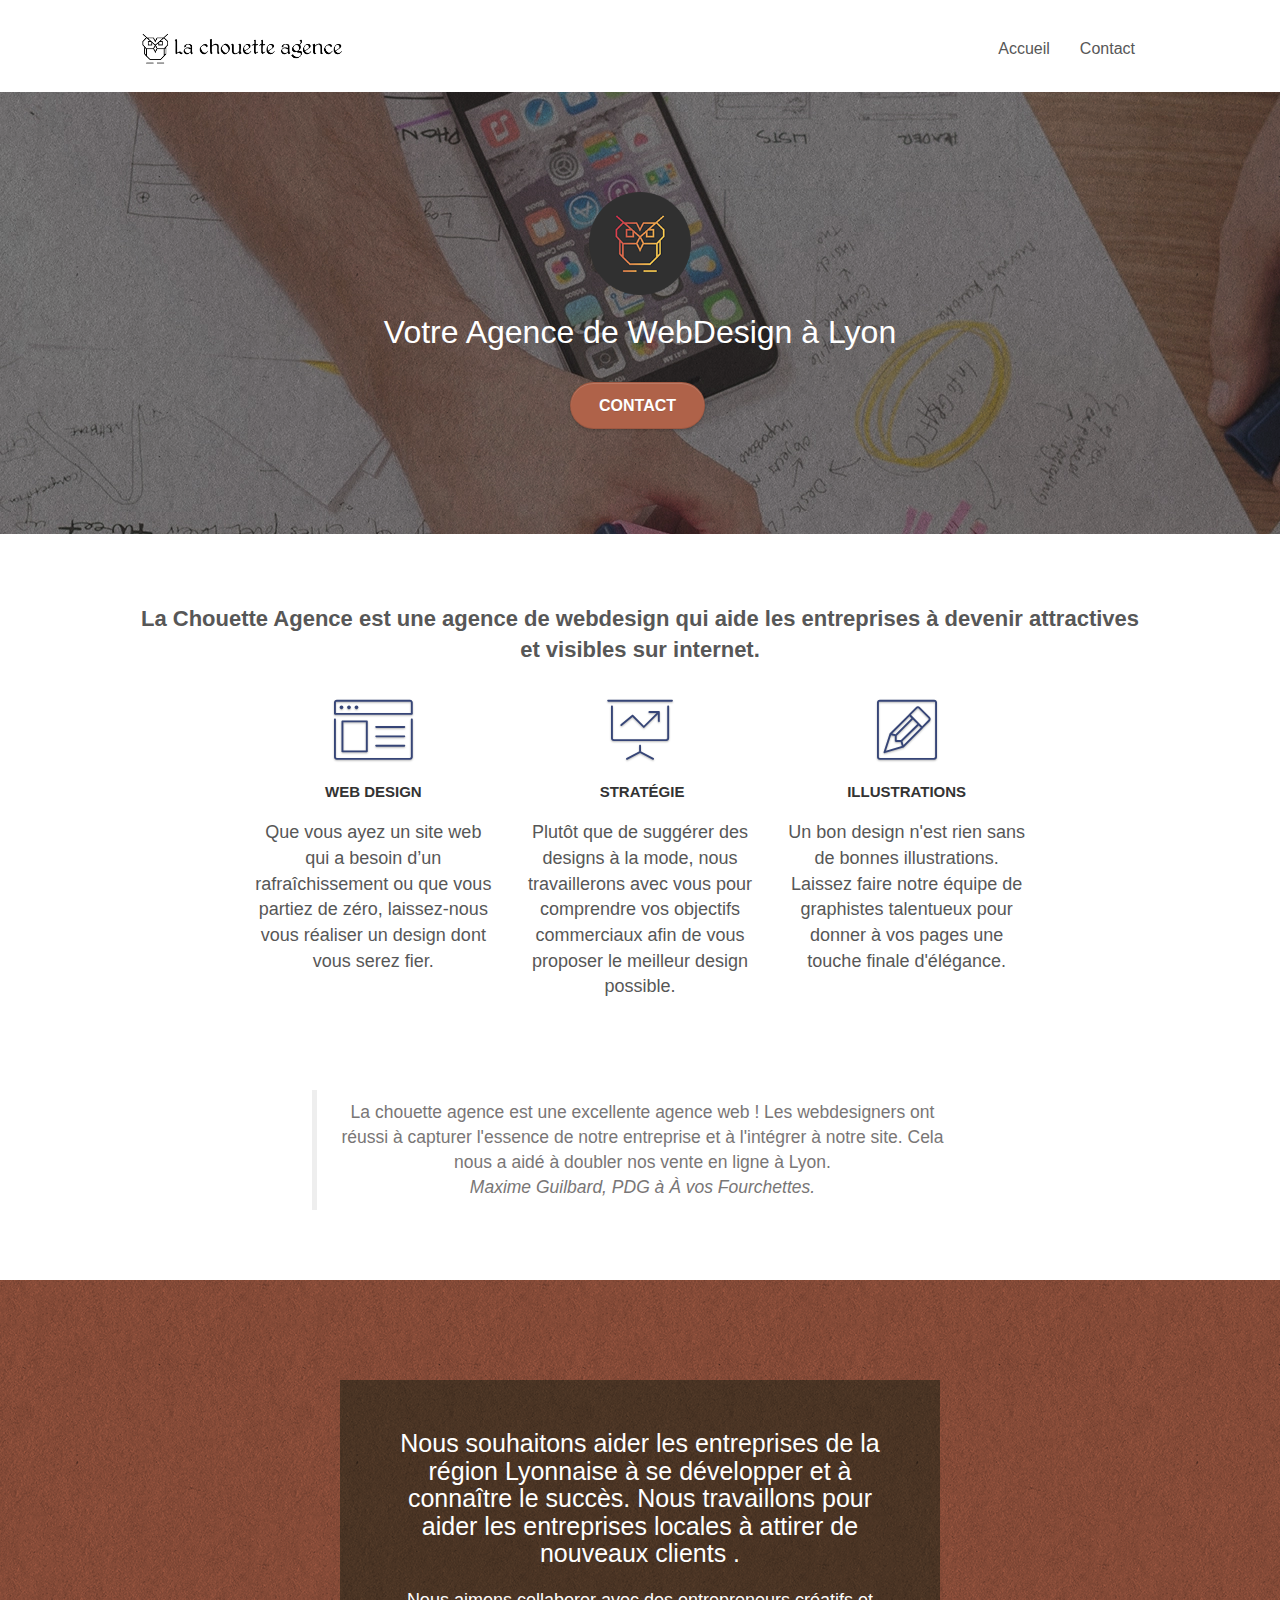
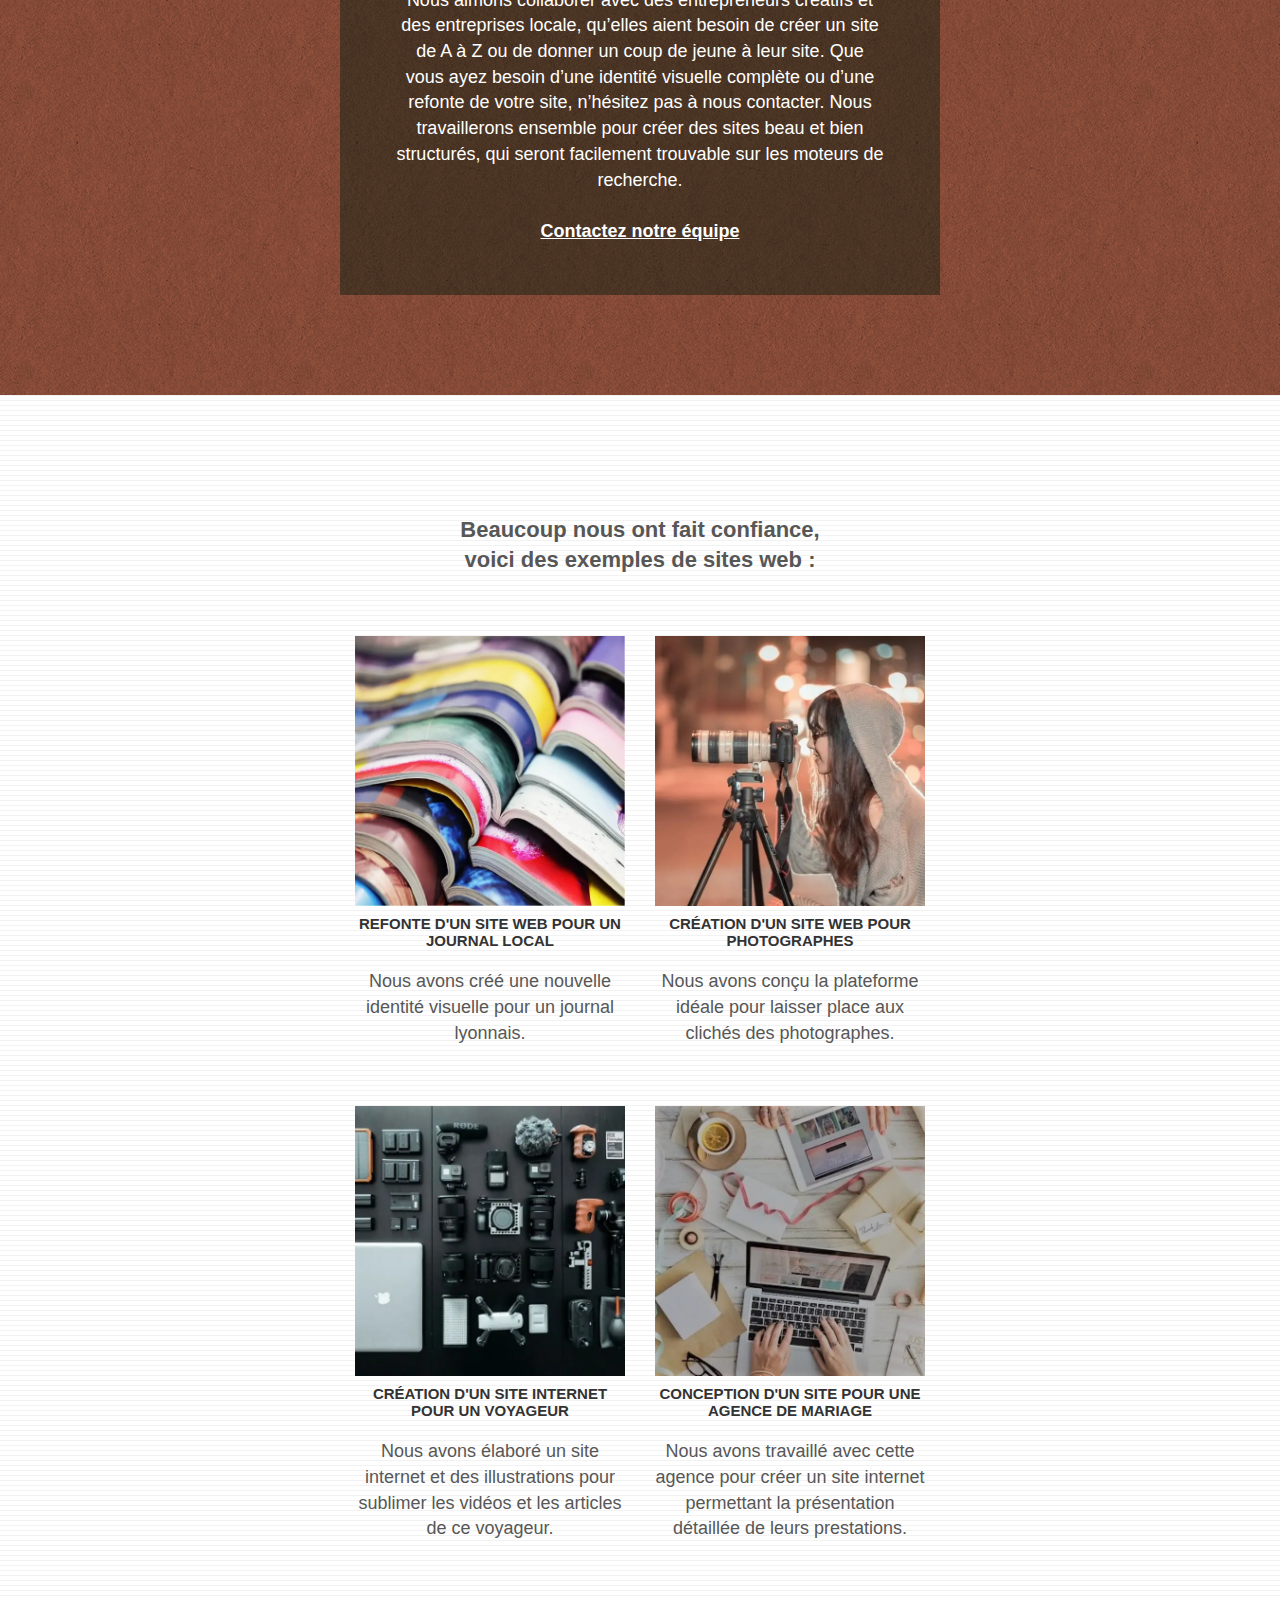
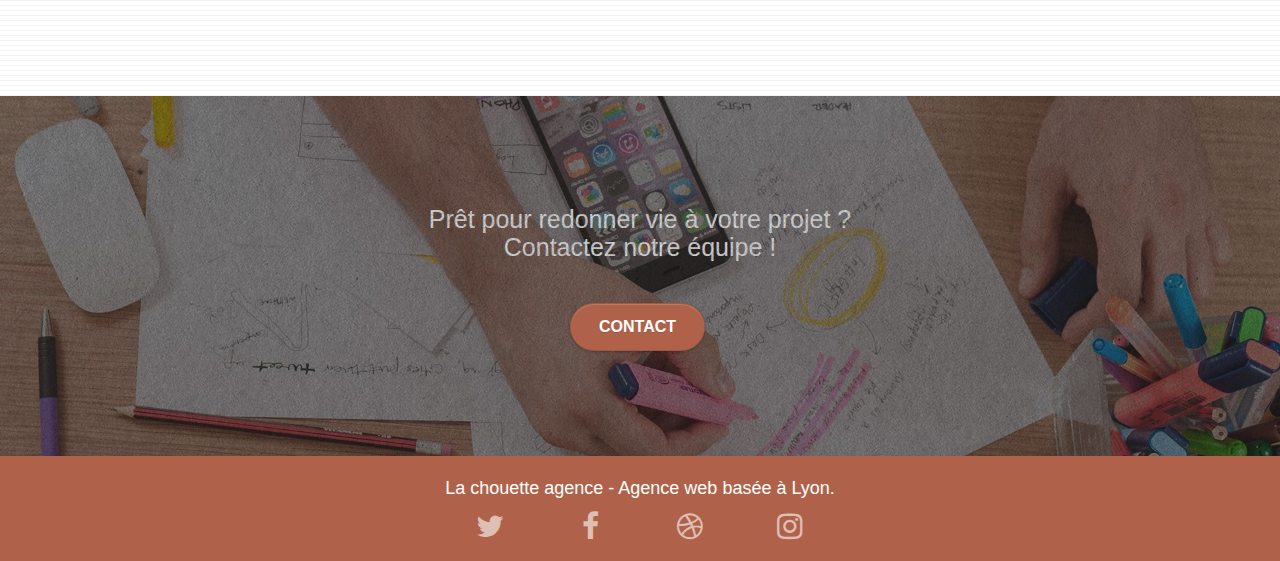
<file: index.html>
<!doctype html>
<html lang="fr">
<head>
    <meta charset="utf-8">
    <meta name="description" content="La Chouette Agence. Agence webdesign située à Lyon. Contactez nos développeurs pour tous vos projets web ! Votre site internet à l'image de votre entreprise.">
    <meta name="viewport" content="width=device-width, initial-scale=1.0, viewport-fit=cover">
	<meta name="title" content="la chouette agence entreprise de webdesign à lyon">
    <link rel="shortcut icon" type="image/png" href="favicon.jpg">
	<link rel="stylesheet" type="text/css" href="./css/bootstrap.css">
	<link rel="stylesheet" type="text/css" href="style.css">
	<link rel="stylesheet" type="text/css" href="./css/font-awesome.css">
	<link rel="stylesheet" type="text/css" href="./css/et-line.css">
	
    
	
	
	<script src="./js/jquery.touchSwipe.js" defer></script>


    <title>La Chouette Agence - Entreprise de Web Design à Lyon</title>

    
<!-- Analytics -->
 
<!-- Analytics END -->
    
</head>
<body>
<!-- Principal conteneur -->
<div class="page-container">
    
<!-- bloc-0 -->
<header>
<div class="bloc bgc-white l-bloc " id="bloc-0">
	<div class="container bloc-sm">

		<nav class="navbar row">
			<div class="navbar-header">
				
				<a class="navbar-brand" href="index.html"><img src="img/la-chouette-agence.webp" alt="logo la chouette agence" height="40" /></a>
				
				<button id="nav-toggle" type="button" class="ui-navbar-toggle navbar-toggle" data-toggle="collapse" data-target=".navbar-1">
					<span class="sr-only">Toggle navigation</span><span class="icon-bar"></span><span class="icon-bar"></span><span class="icon-bar"></span>
				</button>
			</div>
			<div class="collapse navbar-collapse navbar-1 special-dropdown-nav">
				<ul class="site-navigation nav navbar-nav">
					<li >
						<a  href="index.html">Accueil</a>
					</li>
					<li>
					</li>
					<li >
						<a  href="Contact.html">Contact</a>
					</li>
				</ul>
			</div>
		</nav>
	</div>
</div>
</header>
<!-- bloc-0 END -->

<!-- bloc-1-presentation -->
<div class="bloc bgc-dark-slate-blue bg-banniere d-bloc bg-t-edge bloc-bg-texture texture-paper b-parallax" id="bloc-1-hero">
	<div class="container bloc-lg">
		<div class="row tight-width-whitespace">
			<div class="col-sm-12">
				<img src="img/logo.webp" class="center-block image-resize-mode" width="100" alt="Logo La Chouette Agence" />
				<h1 class="text-center hero-bloc-text tc-white ">
					Votre Agence de WebDesign à Lyon
				</h1>
				<div class="text-center">
					<a href="Contact.html" class="btn btn-lg btn-clean btn-rd cta-hero btn-atomic-tangerine" id="cta-hero">Contact</a>
				</div>
			</div>
		</div>
	</div>
</div>
<!-- bloc-1-presentation END -->

<!-- bloc-2-services -->
<div class="bloc bgc-white l-bloc" id="bloc-2-services">
	<div class="container bloc-md">
		<div class="row">
			<div class="col-sm-12 text-center">
				<h2>La Chouette Agence est une agence de webdesign qui aide les entreprises à devenir attractives et visibles sur internet. </h2>
			</div>
		</div>
		<div class="row voffset-lg med-width-whitespace">
			<div class="col-sm-4">
				<div class="text-center">
					<span class="et-icon-browser sm-shadow icon-dark-slate-blue icons icon-lg"></span>
				</div>
				<h3 class="mg-md text-center">
					Web design
				</h3>
				<p class="text-center ">
					Que vous ayez un site web qui a besoin d&rsquo;un rafraîchissement ou que vous partiez de zéro, laissez-nous vous réaliser un design dont vous serez fier.
				</p>
			</div>
			<div class="col-sm-4">
				<div class="text-center">
					<span class="et-icon-presentation sm-shadow icon-dark-slate-blue icons icon-lg"></span>
				</div>
				<h3 class="mg-md text-center">
					&nbsp;Stratégie
				</h3>
				<p class="text-center ">
					Plutôt que de suggérer des designs à la mode, nous travaillerons avec vous pour comprendre vos objectifs commerciaux afin de vous proposer le meilleur design possible.<br>
				</p>
			</div>
			<div class="col-sm-4">
				<div class="text-center">
					<span class="et-icon-edit sm-shadow icon-dark-slate-blue icons icon-lg"></span>
				</div>
				<h3 class="mg-md text-center">
					Illustrations
				</h3>
				<p class="text-center ">
					Un bon design n'est rien sans de bonnes illustrations. Laissez faire notre équipe de graphistes talentueux pour donner à vos pages une touche finale d'élégance.
				</p>
			</div>
		</div>
		<div class="row voffset-lg voffset">
			<div class="col-xs-12 col-md-8 col-md-offset-2 text-center">
				<blockquote>La chouette agence est une excellente agence web ! Les webdesigners ont réussi à capturer l'essence de notre entreprise et à l'intégrer à notre site. Cela nous a aidé à doubler nos vente en ligne à Lyon.<br><cite> Maxime Guilbard, PDG à À vos Fourchettes.</cite></blockquote>

			</div>
		</div>
	</div>
</div>
<!-- bloc-2-services END -->

<!-- bloc-3-what-i-do -->
<div class="bloc tc-white bgc-atomic-tangerine bg-presentation d-bloc bloc-bg-texture texture-paper b-parallax" id="bloc-3-what-i-do">
	<div class="container bloc-lg">
		<div class="row tight-width-whitespace black-background">
			<div class="col-sm-12">
				<h4 class="mg-md text-center tc-white">
					Nous souhaitons aider les entreprises de la région Lyonnaise à se développer et à connaître le succès. Nous travaillons pour aider les entreprises locales à attirer de nouveaux clients .<br>
				</h4>
				<p class="text-center white">
					Nous aimons collaborer avec des entrepreneurs créatifs et des entreprises locale, qu’elles aient besoin de créer un site de A à Z ou de donner un coup de jeune à leur site. Que vous ayez besoin d’une identité visuelle complète ou d’une refonte de votre site, n’hésitez pas à nous contacter. Nous travaillerons ensemble pour créer des sites beau et bien structurés, qui seront facilement trouvable sur les moteurs de recherche. <br><br><a class="ltc-white bold-link" href="Contact.html">Contactez notre équipe</a><br>
				</p>
			</div>
		</div>
	</div>
</div>
<!-- bloc-3-what-i-do END -->

<!-- bloc-4-portfolio -->
<div class="bloc bgc-white bg-lines-h2-bg bg-repeat l-bloc" id="bloc-4-portfolio">
	<div class="container bloc-lg">
		<div class="row">
			<div class="col-sm-12 text-center">
				<h2>Beaucoup nous ont fait confiance,<br><span>voici des exemples de sites web :</span></h2>
			</div>
		</div>
		<div class="row tight-width-whitespace portfolio-row">
			<div class="col-sm-6">
				<a href="#" data-lightbox="img/1.jpg" data-gallery-id="gallery-1" data-caption="Refonte d'un site web pour un journal local" data-frame="snapshot-lb"><img src="img/site-journal-local.webp" alt="refonte site web journal local" class="img-responsive-portfolio-thumb" /></a>
				<h3 class="mg-md text-center">
					Refonte d'un site web pour un journal local
				</h3>
				<p class="text-center">
					Nous avons créé une nouvelle identité visuelle pour un journal lyonnais.
				</p>
			</div>
			<div class="col-sm-6">
				<a href="#" data-lightbox="img/2.jpg" data-gallery-id="gallery-1" data-caption="Création d'un site web pour photographes" data-frame="snapshot-lb"><img src="img/site-photographe.webp" class="img-responsive-portfolio-thumb" alt="site web pour photographes" /></a>
				<h3 class="mg-md text-center">
					Création d'un site web pour photographes
				</h3>
				<p class="text-center">
					Nous avons conçu la plateforme idéale pour laisser place aux clichés des photographes.
				</p>
			</div>
		</div>
		<div class="row tight-width-whitespace portfolio-row">
			<div class="col-sm-6">
				<a href="#" data-lightbox="img/3.bmp" data-gallery-id="gallery-1" data-caption="Création d'un site internet pour un voyageur" data-frame="snapshot-lb"><img src="img/site-voyageur.webp" class="img-responsive-portfolio-thumb" alt="site web pour voyageur"/></a>
				<h3 class="mg-md text-center">
					Création d'un site internet pour un voyageur
				</h3>
				<p class="text-center">
					Nous avons élaboré un site internet et des illustrations pour sublimer les vidéos et les articles de ce voyageur.
				</p>
			</div>
			<div class="col-sm-6">
				<a href="#" data-lightbox="img/4.bmp" data-gallery-id="gallery-1" data-caption="Conception d'un site pour une agence de mariage" data-frame="snapshot-lb"><img src="img/site-agence-mariage.webp" class="img-responsive-portfolio-thumb" alt="site web pour agence de mariage" /></a>
				<h3 class="mg-md text-center">
					Conception d'un site pour une agence de mariage
				</h3>
				<p class="text-center">
					Nous avons travaillé avec cette agence pour créer un site internet permettant la présentation détaillée de leurs prestations.
				</p>
			</div>
		</div>
	</div>
</div>
<!-- bloc-4-portfolio END -->

<!-- bloc-5-cta -->
<div class="bloc bgc-dark-slate-blue bg-banniere d-bloc bloc-bg-texture texture-paper" id="bloc-5-cta">
	<div class="container bloc-lg">
		<div class="row">
			<h4 class="mg-md text-center white">
				Prêt pour redonner vie à votre projet ?<br>Contactez notre équipe !
			</h4>
			<div class="col-sm-12 text-center">
				<a href="Contact.html" class="btn btn-atomic-tangerine btn-clean btn-rd btn-lg cta-hero">Contact</a>
			</div>
		</div>
	</div>
</div>
<!-- bloc-5-cta END -->

<!-- Footer - bloc-8 -->
<footer>
<div class="bloc bgc-atomic-tangerine d-bloc" id="bloc-8">
	<div class="container bloc-sm">
		<div class="row">
			<div class="col-sm-12">
				<p class="text-center white">
					La chouette agence - Agence web basée à Lyon.<br>
				</p>
				<div class="row row-no-gutters social">
					<div class="col-sm-3">
						<div class="text-center">
							<a class="social" href="index.html"><span class="fa fa-twitter icon-md"></span></a>
						</div>
					</div>
					<div class="col-sm-3">
						<div class="text-center">
							<a class="social" href="index.html"><span class="fa fa-facebook icon-md"></span></a>
						</div>
					</div>
					<div class="col-sm-3">
						<div class="text-center">
							<a class="social" href="index.html"><span class="fa fa-dribbble icon-md"></span></a>
						</div>
					</div>
					<div class="col-sm-3">
						<div class="text-center">
							<a class="social" href="index.html"><span class="fa fa-instagram icon-md"></span></a>
						</div>
					</div>
					
				</div>
				
			</div>
		</div>
	</div>
</div>
</footer>
<!-- Footer - bloc-8 END -->

</div>
<!-- Principal conteneur END -->
    

</body>
</html>
</file>
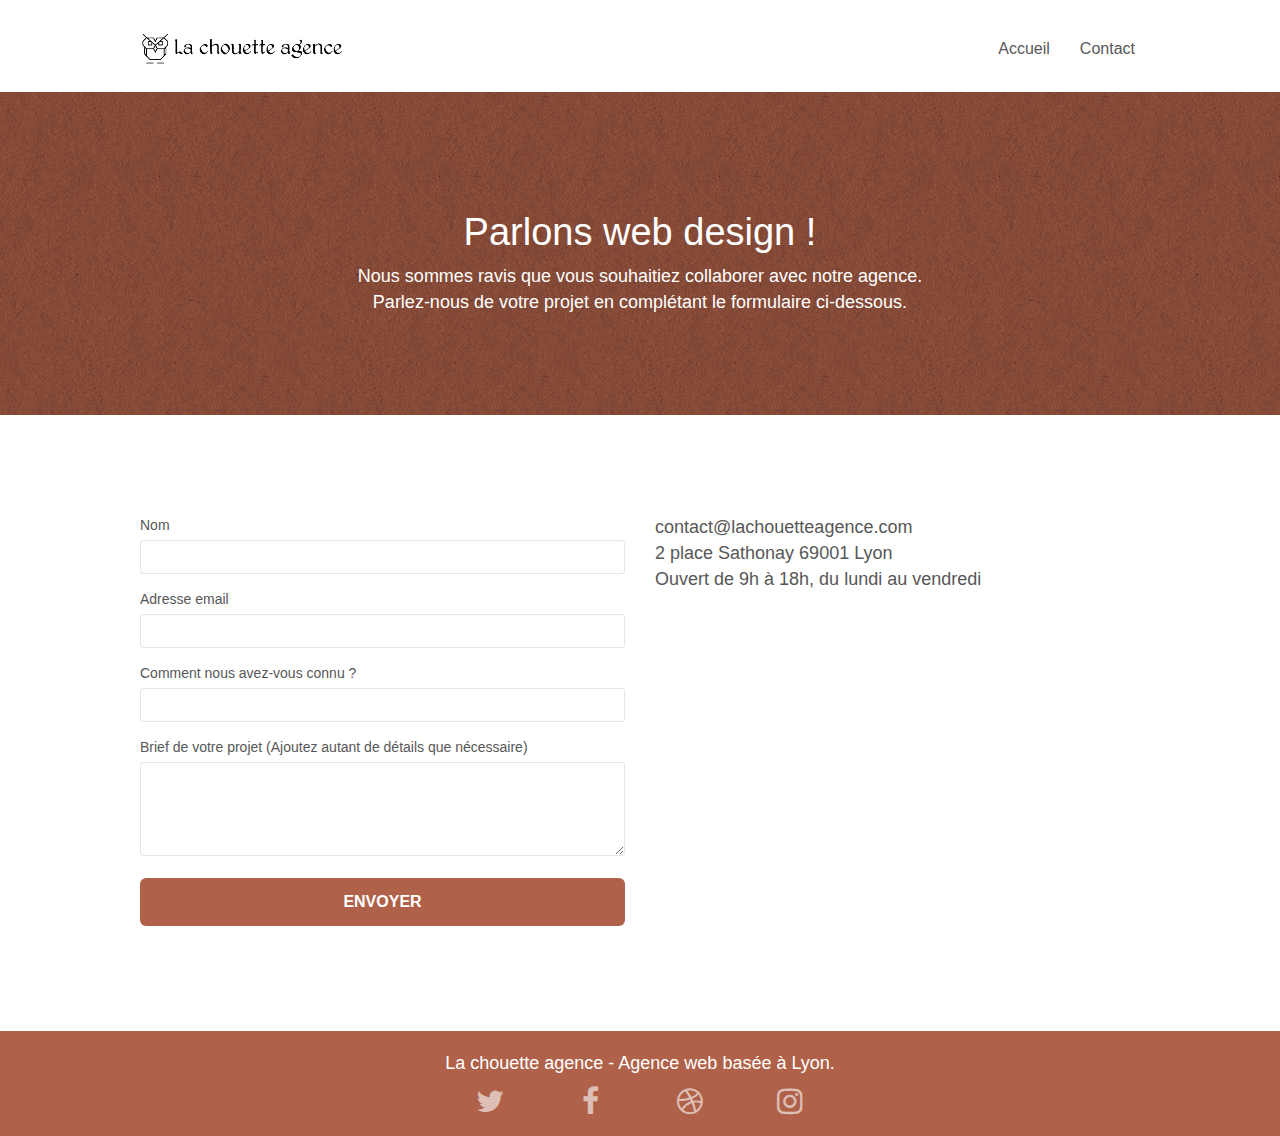
<file: Contact.html>
<!doctype html>
<html lang="fr">
<head>
    <meta charset="utf-8">
    <meta name="description" content="La Chouette Agence. Agence webdesign située à Lyon. Contactez nos développeurs pour tous vos projets web ! Votre site internet à l'image de votre entreprise.">
    <meta name="viewport" content="width=device-width, initial-scale=1.0, viewport-fit=cover">
    <link rel="shortcut icon" type="image/png" href="favicon.jpg">
	<link rel="stylesheet" type="text/css" href="./css/bootstrap.css">
	<link rel="stylesheet" type="text/css" href="style.css">
	<link rel="stylesheet" type="text/css" href="./css/font-awesome.css">
	<link rel="stylesheet" type="text/css" href="./css/et-line.css">
	
    
	<script src="./js/jquery-2.1.0.js"></script>
	<script src="./js/bootstrap.js"></script>
	<script src="./js/blocs.js"></script>
	<script src="./js/jquery.touchSwipe.js" defer></script>
	<script src="./js/gmaps.js"></script>

    <title>La Chouette Agence - Entreprise de Web Design à Lyon</title>

    
<!-- Analytics -->
 
<!-- Analytics END -->
    
</head>
<body>
<!-- Principal conteneur -->
<div class="page-container">
    
<!-- bloc-0 -->
<header>
<div class="bloc bgc-white l-bloc " id="bloc-0">
	<div class="container bloc-sm">

		<nav class="navbar row">
			<div class="navbar-header">
				
				<a class="navbar-brand" href="index.html"><img src="img/la-chouette-agence.png" alt="logo la chouette agence" height="40" /></a>
				
				<button id="nav-toggle" type="button" class="ui-navbar-toggle navbar-toggle" data-toggle="collapse" data-target=".navbar-1">
					<span class="sr-only">Toggle navigation</span><span class="icon-bar"></span><span class="icon-bar"></span><span class="icon-bar"></span>
				</button>
			</div>
			<div class="collapse navbar-collapse navbar-1 special-dropdown-nav">
				<ul class="site-navigation nav navbar-nav">
					<li>
						<a href="index.html">Accueil</a>
					</li>
					<li>
					</li>
					<li>
						<a href="page2.html">Contact</a>
					</li>
				</ul>
			</div>
		</nav>
	</div>
</div>
</header>
<!-- bloc-0 END -->

<!-- bloc-6 -->
<div class="bloc bg-dots-bg bg-repeat bgc-atomic-tangerine d-bloc bloc-bg-texture texture-paper" id="bloc-6">
	<div class="container bloc-lg">
		<div class="row">
			<div class="col-sm-12">
				<h1 class="text-center hero-bloc-text tc-white">
					Parlons web design !
				</h1>
				<p class="text-center mg-lg tc-white tight-width-whitespace">
					Nous sommes ravis que vous souhaitiez collaborer avec notre agence.<br>
					Parlez-nous de votre projet en complétant le formulaire ci-dessous.
				</p>
			</div>
		</div>
	</div>
</div>
<!-- bloc-6 END -->

<!-- bloc-7 -->
<div class="bloc bgc-white l-bloc" id="bloc-7">
	<div class="container bloc-lg">
		<div class="row">
			<div class="col-sm-6">
				<form id="form_1" novalidate success-msg="Your message has been sent." fail-msg="Sorry it seems that our mail server is not responding, Sorry for the inconvenience!">
					<div class="form-group">
						<label for="name" >
							Nom
						</label>
						<input id="name" class="form-control" required />
					</div>
					<div class="form-group">
						<label for="email">
							Adresse email
						</label>
						<input id="email" class="form-control" type="email" required />
					</div>
					<div class="form-group">
						<label for="input_504">
							Comment nous avez-vous connu ?
						</label>
						<input class="form-control" type="email" required id="input_504" />
					</div>
					<div class="form-group">
						<label for="message">
							Brief de votre projet (Ajoutez autant de détails que nécessaire)<br>
						</label><textarea id="message" class="form-control" rows="4" cols="50" required></textarea>
					</div> 
					<button class="bloc-button btn btn-lg btn-block cta-hero btn-atomic-tangerine" type="submit">
						Envoyer
					</button>
				</form>
			</div>
			<div class="col-sm-6">
				<p>
					contact@lachouetteagence.com<br>2 place Sathonay 69001 Lyon<br>Ouvert de 9h à 18h, du lundi au vendredi<br>
				</p>
			</div>
		</div>
	</div>
</div>
<!-- bloc-7 END -->

<!-- ScrollToTop Button -->
<a class="bloc-button btn btn-d scrollToTop" onclick="scrollToTarget('1')"><span class="fa fa-chevron-up"></span></a>
<!-- ScrollToTop Button END-->


<!-- Footer - bloc-8 -->
<footer>
<div class="bloc bgc-atomic-tangerine d-bloc" id="bloc-8">
	<div class="container bloc-sm">
		<div class="row">
			<div class="col-sm-12">
				<p class="text-center white">
					La chouette agence - Agence web basée à Lyon.<br>
				</p>
				<div class="row row-no-gutters social">
					<div class="col-sm-3">
						<div class="text-center">
							<a class="social" href="index.html"><span class="fa fa-twitter icon-md"></span></a>
						</div>
					</div>
					<div class="col-sm-3">
						<div class="text-center">
							<a class="social" href="index.html"><span class="fa fa-facebook icon-md"></span></a>
						</div>
					</div>
					<div class="col-sm-3">
						<div class="text-center">
							<a class="social" href="index.html"><span class="fa fa-dribbble icon-md"></span></a>
						</div>
					</div>
					<div class="col-sm-3">
						<div class="text-center">
							<a class="social" href="index.html"><span class="fa fa-instagram icon-md"></span></a>
						</div>
					</div>
				</div>
			</div>
		</div>
	</div>
</div>
</footer>
<!-- Footer - bloc-8 END -->

</div>
<!-- Principal conteneur END -->
    

</body>
</html>
</file>
<file: style.css>
body {
    margin: 0;
    padding: 0;
    background:white;
    overflow-x: hidden;
    -webkit-font-smoothing: antialiased;
    -moz-osx-font-smoothing: grayscale;
}
h4 {
    font-size: 25px;
}

.navbar-nav>li>a:hover
{
    text-decoration: underline;
    font-weight: bold;
    color:#af6249!important;
}
blockquote
{
    color:#797676;
}
.center-block
{
    width: 18%;
    height: 100%;
}
.tc-white
{
    color: white;
}
.img-responsive-portfolio-thumb
{
    width: 100%;
    height: 100%;
}

a,
button {
    transition: all .3s ease-in-out;
    outline: none!important;
}

a:hover {
    text-decoration: none;
    cursor: pointer;
}

#page-loading-blocs-notifaction {
    position: fixed;
    top: 0;
    bottom: 0;
    width: 100%;
    z-index: 100000;
    background: #FFFFFF url("img/pageload-spinner.gif") no-repeat center center;
}

.bloc {
    width: 100%;
    clear: both;
    background: 50% 50% no-repeat;
    
    -webkit-background-size: cover;
    -moz-background-size: cover;
    -o-background-size: cover;
    background-size: cover;
    position: relative;
}

.bloc .container {
    padding-left: 0;
    padding-right: 0;
}

.bloc-lg {
    padding: 100px 50px;
}

.bloc-md {
    padding: 50px;
}

.bloc-sm {
    padding: 20px 50px;
}

.bg-center,
.bg-l-edge,
.bg-r-edge,
.bg-t-edge,
.bg-b-edge,
.bg-tl-edge,
.bg-bl-edge,
.bg-tr-edge,
.bg-br-edge,
.bg-repeat {
    -webkit-background-size: auto!important;
    -moz-background-size: auto!important;
    -o-background-size: auto!important;
    background-size: auto!important;
}

.bg-repeat {
    background: repeat;
}

.bg-t-edge {
    background: top no-repeat;
}

.bloc-bg-texture::before {
    content: "";
    background-size: 2px 2px;
    position: absolute;
    top: 0;
    bottom: 0;
    left: 0;
    right: 0;
}

.texture-paper::before {
    background: url("img/texture-paper.webp");
    background-size: 280px 280px;
}

.b-parallax {
    background-attachment: fixed;
}

.d-bloc {
    color: rgba(255, 255, 255, .7);
}

.d-bloc button:hover {
    color: rgba(255, 255, 255, .9);
}

.d-bloc .icon-round,
.d-bloc .icon-square,
.d-bloc .icon-rounded,
.d-bloc .icon-semi-rounded-a,
.d-bloc .icon-semi-rounded-b {
    border-color: rgba(255, 255, 255, .9);
}

.d-bloc .divider-h span {
    border-color: rgba(255, 255, 255, .2);
}

.d-bloc .a-btn,
.d-bloc .navbar a,
.d-bloc .navbar-brand,
.d-bloc a .icon-sm,
.d-bloc a .icon-md,
.d-bloc a .icon-lg,
.d-bloc a .icon-xl,
.d-bloc h1 a,
.d-bloc h2 a,
.d-bloc h3 a,
.d-bloc h4 a,
.d-bloc h5 a,
.d-bloc h6 a,
.d-bloc p a {
    color: rgba(255, 255, 255, .6);
}

.d-bloc .a-btn:hover,
.d-bloc .navbar a:hover,
.d-bloc .navbar-brand:hover,
.d-bloc a:hover .icon-sm,
.d-bloc a:hover .icon-md,
.d-bloc a:hover .icon-lg,
.d-bloc a:hover .icon-xl,
.d-bloc h1 a:hover,
.d-bloc h2 a:hover,
.d-bloc h3 a:hover,
.d-bloc h4 a:hover,
.d-bloc h5 a:hover,
.d-bloc h6 a:hover,
.d-bloc p a:hover {
    color: rgba(255, 255, 255, 1);
}

.d-bloc .navbar-toggle .icon-bar {
    background: rgba(255, 255, 255, 1);
}

.d-bloc .btn-wire,
.d-bloc .btn-wire:hover {
    color: rgba(255, 255, 255, 1);
    border-color: rgba(255, 255, 255, 1);
}

.d-bloc .panel {
    color: rgba(0, 0, 0, .5);
}

.d-bloc .panel button:hover {
    color: rgba(0, 0, 0, .7);
}

.d-bloc .panel icon {
    border-color: rgba(0, 0, 0, .7);
}

.d-bloc .panel .divider-h span {
    border-color: rgba(0, 0, 0, .1);
}

.d-bloc .panel .a-btn {
    color: rgba(0, 0, 0, .6);
}

.d-bloc .panel .a-btn:hover {
    color: rgba(0, 0, 0, 1);
}

.d-bloc .panel .btn-wire,
.d-bloc .panel .btn-wire:hover {
    color: rgba(0, 0, 0, .7);
    border-color: rgba(0, 0, 0, .3);
}

.d-bloc .panel,
.l-bloc {
    color: rgba(0, 0, 0, .5);
}

.d-bloc .panel button:hover,
.l-bloc button:hover {
    color: rgba(0, 0, 0, .7);
}

.l-bloc .icon-round,
.l-bloc .icon-square,
.l-bloc .icon-rounded,
.l-bloc .icon-semi-rounded-a,
.l-bloc .icon-semi-rounded-b {
    border-color: rgba(0, 0, 0, .7);
}

.d-bloc .panel .divider-h span,
.l-bloc .divider-h span {
    border-color: rgba(0, 0, 0, .1);
}

.d-bloc .panel .a-btn,
.l-bloc .a-btn,
.l-bloc .navbar a,
.l-bloc .navbar-brand,
.l-bloc a .icon-sm,
.l-bloc a .icon-md,
.l-bloc a .icon-lg,
.l-bloc a .icon-xl,
.l-bloc h1 a,
.l-bloc h2 a,
.l-bloc h3 a,
.l-bloc h4 a,
.l-bloc h5 a,
.l-bloc h6 a,
.l-bloc p a {
    color: rgba(0, 0, 0, .6);
}

.d-bloc .panel .a-btn:hover,
.l-bloc .a-btn:hover,
.l-bloc .navbar a:hover,
.l-bloc .navbar-brand:hover,
.l-bloc a:hover .icon-sm,
.l-bloc a:hover .icon-md,
.l-bloc a:hover .icon-lg,
.l-bloc a:hover .icon-xl,
.l-bloc h1 a:hover,
.l-bloc h2 a:hover,
.l-bloc h3 a:hover,
.l-bloc h4 a:hover,
.l-bloc h5 a:hover,
.l-bloc h6 a:hover,
.l-bloc p a:hover {
    color: rgba(0, 0, 0, 1);
}

.l-bloc .navbar-toggle .icon-bar {
    color: rgba(0, 0, 0, .6);
}

.d-bloc .panel .btn-wire,
.d-bloc .panel .btn-wire:hover,
.l-bloc .btn-wire,
.l-bloc .btn-wire:hover {
    color: rgba(0, 0, 0, .7);
    border-color: rgba(0, 0, 0, .3);
}

.voffset {
    margin-top: 30px;
}

.voffset-lg {
    margin-top: 80px;
}

.row-no-gutters {
    margin-right: 0;
    margin-left: 0;
}

/*.row.row-no-gutters > [class^="col-"],
.row.row-no-gutters > [class*=" col-"] {
    padding-right: 0;
    padding-left: 0;
}
*/
#bloc-1-hero h1 {
    font-size: 32px;
}

.navbar {
    margin-bottom: 0;
    z-index: 1;
}

.navbar-brand {
    height: auto;
    padding: 3px 15px;
    font-size: 25px;
    font-weight: normal;
    font-weight: 600;
    line-height: 44px;
    width: 55%;
    height: 100%;
}

.navbar-brand img {
    max-height: 200px;
    margin: 0 5px 0 0;
    display: inline;
    width: 100%;
    height:100%;
    
}

.navbar-brand img[src$=svg] {
    min-width: 100px;
}

.nav-center .navbar-brand img {
    margin: 0;
}

.navbar .nav {
    padding-top: 2px;
    margin-right: -16px;
    float: right;
    z-index: 1;
    list-style-type: none;
}

.nav > li {
    float: left;
    margin-top: 4px;
    font-size: 16px;
}

.navbar-nav .open .dropdown-menu > li > a {
    text-align: inherit;
}

.nav > li a:hover,
.nav > li a:focus {
    background: transparent;
}

.navbar-toggle {
    margin: 10px 10px 0 0;
    border: 0px;
}

.navbar-toggle:hover {
    background: transparent!important;
}

.navbar-toggle .icon-bar {
    background-color: rgba(0, 0, 0, .5);
    width: 26px;
}

.nav-invert .navbar .nav {
    float: left;
}

.nav-invert .navbar-header,
.nav-invert .navbar-brand {
    float: right;
    position: relative;
    z-index: 2;
}

@media (min-width: 768px) {
    .site-navigation {
        position: absolute;
        top: 50%;
        right: 20px;
        transform: translate(0, -50%);
        -webkit-transform: translateY(-50%);
    }
    .nav > li .dropdown-menu a,
    .nav > li .dropdown-menu a:hover {
        color: #484848;
    }
    .nav-invert .site-navigation {
        left: 0;
        right: 0;
    }
    .nav-center {
        text-align: center;
    }
    .nav-center .navbar-header {
        width: 100%;
    }
    .nav-center .navbar-header,
    .nav-center .navbar-brand,
    .nav-center .nav > li {
        float: none;
        display: inline-block;
    }
    .nav-center .site-navigation {
        position: relative;
        width: 100%;
        right: 0;
        margin-right: 0px;
        margin-top: 20px;
    }
    .nav-center.mini-nav .navbar-toggle {
        float: none;
        margin: 10px auto 0;
    }
}

.nav > li > .dropdown a {
    background: none!important;
    display: block;
    padding: 14px 15px;
}

nav .caret {
    margin: 0 5px;
}

.dropdown-menu .dropdown-menu {
    top: -8px;
    left: 100%;
}

.dropdown-menu .dropmenu-flow-right {
    top: 100%;
    left: 0;
    margin-left: -1px;
    border-top-left-radius: 0;
    border-top-right-radius: 0;
}

.dropdown-menu .dropdown span {
    border: 4px solid black;
    border-top-color: transparent;
    border-right-color: transparent;
    border-bottom-color: transparent;
    margin: 6px -5px 0 0!important;
    float: right;
}

.mg-md {
    margin-top: 10px;
    margin-bottom: 20px;
}
h4
.mg-lg {
    margin-top: 10px;
    margin-bottom: 40px;
}

.btn {
    margin: 0 5px 5px 0;
}

.btn.pull-right {
    margin: 0 0 5px 5px;
}

.btn-d,
.btn-d:hover,
.btn-d:focus {
    color: #FFF;
    background: rgba(0, 0, 0, .3);
}

button {
    outline: none!important;
}

.btn-rd {
    border-radius: 40px;
}

.btn-clean {
    border: 1px solid rgba(0, 0, 0, .08);
    border-bottom-color: rgba(0, 0, 0, .1);
    text-shadow: 0 1px 0 rgba(0, 0, 1, .1);
    box-shadow: 0 1px 3px rgba(0, 0, 1, .25), inset 0 1px 0 0 rgba(255, 255, 255, .15);
}

.icon-md {
    font-size: 30px!important;
}

.icon-lg {
    font-size: 60px!important;
}

.sm-shadow {
    text-shadow: 0 1px 2px rgba(0, 0, 0, .3);
}

.panel-sq,
.panel-sq .panel-heading,
.panel-sq .panel-footer {
    border-radius: 0;
}

.panel-rd {
    border-radius: 30px;
}

.panel-rd .panel-heading {
    border-radius: 29px 29px 0 0;
}

.panel-rd .panel-footer {
    border-radius: 0 0 29px 29px;
}

.form-control {
    border-color: rgba(0, 0, 0, .1);
    box-shadow: none;
}

.scrollToTop {
    width: 40px;
    height: 40px;
    position: fixed;
    bottom: 20px;
    right: 20px;
    opacity: 0;
    z-index: 500;
    transition: all .3s ease-in-out;
}

.scrollToTop span {
    margin-top: 6px;
}

.showScrollTop {
    font-size: 14px;
    opacity: 1;
}

a[data-lightbox] {
    position: relative;
    display: block;
    text-align: center;
}

a[data-lightbox]:hover::before {
    content: "+";
    font-family: "HelveticaNeue-Light", "Helvetica Neue Light", "Helvetica Neue", Helvetica, Arial;
    font-size: 32px;
    width: 50px;
    height: 50px;
    margin-left: -25px;
    border-radius: 50%;
    background: rgba(0, 0, 0, .6);
    color: #FFF;
    font-weight: 100;
    z-index: 1;
    position: absolute;
    top: 50%;
    transform: translateY(-50%);
    -webkit-transform: translateY(-50%);
}

a[data-lightbox]:hover img {
    opacity: 0.6;
    -webkit-animation-fill-mode: none;
    animation-fill-mode: none;
}

#lightbox-modal {
    display: flex;
    align-items: center;
}

#lightbox-modal .modal-dialog {
    width: 90%;
    max-width: 900px;
    margin: 0 auto 0;
}

#lightbox-modal .modal-dialog img {
    max-height: 90vh;
    margin: 0 auto;
}

.lightbox-caption {
    padding: 20px;
    color: #FFF;
    background: rgba(0, 0, 0, .5);
    position: absolute;
    left: 15px;
    right: 15px;
    bottom: 5px;
}

.close-lightbox {
    color: #FFF;
    font-size: 30px;
    position: absolute;
    top: 20px;
    right: 20px;
    z-index: 20;
    background: rgba(0, 0, 0, .5);
    border: none;
    line-height: 30px;
    padding: 0 9px 5px;
    opacity: 0.3;
}

.close-lightbox:hover,
.next-lightbox:hover,
.prev-lightbox:hover {
    opacity: 1.0;
    color: #FFF;
}

.next-lightbox,
.prev-lightbox {
    font-size: 20px;
    color: rgba(255, 255, 255, .9);
    background: rgba(0, 0, 0, .5);
    transition: all .2s ease-in-out;
    position: absolute;
    top: 45%;
    z-index: 1;
    opacity: 0.4;
}

.next-lightbox {
    padding: 6px 8px 1px 13px;
    right: 25px;
}

.prev-lightbox {
    padding: 6px 13px 1px 10px;
    left: 25px;
}

.snapshot-lb .modal-body {
    padding-bottom: 45px;
}

.snapshot-lb .lightbox-caption {
    padding: 0;
    color: rgba(0, 0, 0, .5);
    background: none;
}

h1,
h2,
h3,
h4,
h5,
h6,
p,
label,
.btn,
a {
    font-family: "helvetica";
    font-weight: 400;
    color: #575757!important;
}

.container {
    max-width: 1000px;
}

.hero-bloc-text {
    font-size: 38px;
}

.hero-bloc-text-sub {
    font-size: 36px;
}

.statement-bloc-text {
    line-height: 26px;
    font-style: italic;
    font-size: 20px;
    text-align: center;
    font-weight: lighter;
    max-width: 520px;
    margin: auto auto auto auto;
}

p {
    font-size: 18px;
}

.tight-width-whitespace {
    max-width: 600px;
    margin: auto auto auto auto;
}

.h1 {
    font-size: 20px;
    font-family: "Open Sans";
}

.cta-hero {
    margin-top: 22px;
    color: #FFFFFF!important;
    text-transform: uppercase;
    padding: 12px 28px 12px 28px;
    font-size: 16px;
    font-weight: 700;
}

.social {
    max-width: 400px;
    margin: auto auto auto auto;
    display: flex;
    justify-content: space-around;
    text-align: center;
}

h2 {
    font-size: 22px;
    line-height: 1.4em;
    font-weight: bold;

}

h3 {
    font-size: 15px;
    text-transform: uppercase;
    font-weight: 700;
    color: #333333!important;
}

.med-width-whitespace {
    max-width: 800px;
    margin: auto auto auto auto;
    box-shadow: 0px 0px 0px #000000;
}

h1 {
    color: #333333!important;
}

h4 {
    color: #333333!important;
}

.icons {
    margin-bottom: 14px;
    margin-top: 24px;
}

.white {
    color: #FFFFFF!important;
}

.portfolio-thumb {
    margin-bottom: 24px;
}

.portfolio-row {
    margin-bottom: 44px;
    margin-top: 50px;
}

.avatar {
    box-shadow: 0px 4px 9px rgba(0, 0, 0, 0.3);
}

.black-background {
    background-color: rgba(65, 57, 39, 0.7);
    padding: 40px 40px 40px 40px;
}

.bold-link {
    font-weight: 900;
    text-decoration: underline!important;
}

.bgc-white {
    background-color: #FFFFFF;
}



.bgc-atomic-tangerine {
    background-color: #af6249;
}

.tc-white {
    color: white !important;;
}

.btn-atomic-tangerine {
    background: #af6249;
    color: #FFFFFF!important;
}

.btn-atomic-tangerine:hover {
    background: #c27956!important;
    color: #FFFFFF!important;
}

.ltc-white {
    color: #FFFFFF!important;
}

.ltc-white:hover {
    color: #cccccc!important;
}

.ltc-atomic-tangerine {
    color: #F3976C!important;
}

.ltc-atomic-tangerine:hover {
    color: #c27956!important;
}

.icon-dark-slate-blue {
    color: #364577!important;
    border-color: #364577!important;
}



.bg-lines-h2-bg {
    background-image: url("img/lines-h2-bg.png");
}

.bg-banniere {
    background-image: url("img/la-chouette-agence-banniere.webp");
}

.bg-presentation {
    background-image: url("img/image-de-presentation.webp");
}

@media (max-width: 1024px) {
    .bloc {
        padding-left: 20px;
        padding-right: 20px;
    }
    .bloc.full-width-bloc,
    .bloc-tile-2.full-width-bloc .container,
    .bloc-tile-3.full-width-bloc .container,
    .bloc-tile-4.full-width-bloc .container {
        padding-left: 0;
        padding-right: 0;
    }
}

@media (max-width: 992px) and (min-width: 768px) {
    .navbar .nav {
        max-width: 80%
    }
    .nav-center.navbar .nav {
        max-width: 100%
    }
}

@media only screen and (min-device-width: 768px) and (max-device-width: 1024px) and (orientation: landscape) {
    .b-parallax {
        background-attachment: scroll;
    }
}

@media only screen and (min-device-width: 1024px) and (max-device-width: 1366px) and (-webkit-min-device-pixel-ratio: 1.5) {
    .b-parallax {
        background-attachment: scroll;
    }
}

@media (max-width: 991px) {
    .container {
        width: 100%;
    }
    .b-parallax {
        background-attachment: scroll;
    }
    .page-container,
    #hero-bloc {
        overflow-x: hidden;
        position: relative;
    }
    .bloc {
        padding-left: constant(safe-area-inset-left);
        padding-right: constant(safe-area-inset-right);
    }
    .bloc-group,
    .bloc-group .bloc {
        display: block;
        width: 100%;
    }
    .bloc-fill-screen .fill-bloc-top-edge,
    .bloc-fill-screen .fill-bloc-bottom-edge {
        padding: 0 20px;
        padding-left: constant(safe-area-inset-left);
        padding-right: constant(safe-area-inset-right);
    }
}

@media (max-width: 767px) {
    .page-container {
        overflow-x: hidden;
        position: relative;
    }
    h1,
    h2,
    h3,
    h4,
    h5,
    h6,
    p,
    #disqus_thread {
        padding-left: 10px!important;
        padding-right: 10px!important;
    }
    .b-parallax {
        background-attachment: scroll;
    }
    .navbar .nav {
        padding-top: 0;
        border-top: 1px solid rgba(0, 0, 0, .2);
        float: none!important;
    }
    .navbar.row {
        margin-left: 0;
        margin-right: 0;
    }
    .site-navigation {
        position: inherit;
        transform: none;
        -webkit-transform: none;
        -ms-transform: none;
    }
    .nav > li {
        margin-top: 0;
        border-bottom: 1px solid rgba(0, 0, 0, .1);
        background: rgba(0, 0, 0, .05);
        text-align: left;
        padding-left: 15px;
        width: 100%;
    }
    .nav > li:hover {
        background: rgba(0, 0, 0, .08);
    }
    .dropdown .dropdown a .caret {
        float: none;
        margin: 5px 0 0 10px!important;
        border: 4px solid black;
        border-bottom-color: transparent;
        border-right-color: transparent;
        border-left-color: transparent;
    }
    #hero-bloc .navbar .nav {
        background: rgba(0, 0, 0, .8);
    }
    #hero-bloc .navbar .nav a {
        color: rgba(255, 255, 255, .6);
    }
    .hero {
        padding: 50px 0;
    }
    .hero-nav {
        left: -1px;
        right: -1px;
    }
    .navbar-collapse {
        padding: 0;
        overflow-x: hidden;
        -webkit-box-shadow: none;
        box-shadow: none;
    }
    .navbar-brand img {
        width: 100%;
        height: 100%;
    }
    .nav-invert .navbar-header {
        float: none;
        width: 100%;
    }
    .nav-invert .navbar-toggle {
        float: left;
        margin-left: 10px;
    }
    .bloc {
        padding-left: 0;
        padding-right: 0;
    }
    .bloc-xxl,
    .bloc-xl,
    .bloc-lg {
        padding: 40px 0;
    }
    .bloc-sm,
    .bloc-md {
        padding-left: 0;
        padding-right: 0;
    }
    .bloc-tile-2 .container,
    .bloc-tile-3 .container,
    .bloc-tile-4 .container,
    .bloc-fill-screen .fill-bloc-top-edge,
    .bloc-fill-screen .fill-bloc-bottom-edge {
        padding-left: 0;
        padding-right: 0;
    }
    .a-block {
        padding: 0 10px;
    }
    .btn-dwn {
        display: none;
    }
    .voffset {
        margin-top: 5px;
    }
    .voffset-md {
        margin-top: 20px;
    }
    .voffset-lg {
        margin-top: 30px;
    }
    form {
        padding: 5px;
    }
    .close-lightbox {
        display: inline-block;
    }
    .blocsapp-device-iphone5 {
        background-size: 216px 425px;
        padding-top: 60px;
        width: 216px;
        height: 425px;
    }
    .blocsapp-device-iphone5 img {
        width: 180px;
        height: 320px;
    }
}

@media (max-width: 400px) {
    .bloc {
        padding-left: 0;
        padding-right: 0;
    }
}

@media (max-width: 767px) {
    .bloc-mob-center-text {
        text-align: center;
    }
}
</file>
<file: css/et-line.css>
@font-face {
    font-family: et-line;
    src: url(../fonts/et-line.eot);
    src: url(../fonts/et-line.eot?#iefix) format('embedded-opentype'), url(../fonts/et-line.woff) format('woff'), url(../fonts/et-line.ttf) format('truetype'), url(../fonts/et-line.svg#et-line) format('svg');
    font-weight: 400;
    font-style: normal
    font-display: swap;
}

.et-icon-adjustments,
.et-icon-alarmclock,
.et-icon-anchor,
.et-icon-aperture,
.et-icon-attachment,
.et-icon-bargraph,
.et-icon-basket,
.et-icon-beaker,
.et-icon-bike,
.et-icon-book-open,
.et-icon-briefcase,
.et-icon-browser,
.et-icon-calendar,
.et-icon-camera,
.et-icon-caution,
.et-icon-chat,
.et-icon-circle-compass,
.et-icon-clipboard,
.et-icon-clock,
.et-icon-cloud,
.et-icon-compass,
.et-icon-desktop,
.et-icon-dial,
.et-icon-document,
.et-icon-documents,
.et-icon-download,
.et-icon-dribbble,
.et-icon-edit,
.et-icon-envelope,
.et-icon-expand,
.et-icon-facebook,
.et-icon-flag,
.et-icon-focus,
.et-icon-gears,
.et-icon-genius,
.et-icon-gift,
.et-icon-global,
.et-icon-globe,
.et-icon-googleplus,
.et-icon-grid,
.et-icon-happy,
.et-icon-hazardous,
.et-icon-heart,
.et-icon-hotairballoon,
.et-icon-hourglass,
.et-icon-key,
.et-icon-laptop,
.et-icon-layers,
.et-icon-lifesaver,
.et-icon-lightbulb,
.et-icon-linegraph,
.et-icon-linkedin,
.et-icon-lock,
.et-icon-magnifying-glass,
.et-icon-map,
.et-icon-map-pin,
.et-icon-megaphone,
.et-icon-mic,
.et-icon-mobile,
.et-icon-newspaper,
.et-icon-notebook,
.et-icon-paintbrush,
.et-icon-paperclip,
.et-icon-pencil,
.et-icon-phone,
.et-icon-picture,
.et-icon-pictures,
.et-icon-piechart,
.et-icon-presentation,
.et-icon-pricetags,
.et-icon-printer,
.et-icon-profile-female,
.et-icon-profile-male,
.et-icon-puzzle,
.et-icon-quote,
.et-icon-recycle,
.et-icon-refresh,
.et-icon-ribbon,
.et-icon-rss,
.et-icon-sad,
.et-icon-scissors,
.et-icon-scope,
.et-icon-search,
.et-icon-shield,
.et-icon-speedometer,
.et-icon-strategy,
.et-icon-streetsign,
.et-icon-tablet,
.et-icon-target,
.et-icon-telescope,
.et-icon-toolbox,
.et-icon-tools,
.et-icon-tools-2,
.et-icon-trophy,
.et-icon-tumblr,
.et-icon-twitter,
.et-icon-upload,
.et-icon-video,
.et-icon-wallet,
.et-icon-wine {
    font-family: et-line;
    speak: none;
    font-style: normal;
    font-weight: 400;
    font-variant: normal;
    text-transform: none;
    line-height: 1;
    -webkit-font-smoothing: antialiased;
    -moz-osx-font-smoothing: grayscale;
    display: inline-block
}

.et-icon-mobile:before {
    content: "\e000"
}

.et-icon-laptop:before {
    content: "\e001"
}

.et-icon-desktop:before {
    content: "\e002"
}

.et-icon-tablet:before {
    content: "\e003"
}

.et-icon-phone:before {
    content: "\e004"
}

.et-icon-document:before {
    content: "\e005"
}

.et-icon-documents:before {
    content: "\e006"
}

.et-icon-search:before {
    content: "\e007"
}

.et-icon-clipboard:before {
    content: "\e008"
}

.et-icon-newspaper:before {
    content: "\e009"
}

.et-icon-notebook:before {
    content: "\e00a"
}

.et-icon-book-open:before {
    content: "\e00b"
}

.et-icon-browser:before {
    content: "\e00c"
}

.et-icon-calendar:before {
    content: "\e00d"
}

.et-icon-presentation:before {
    content: "\e00e"
}

.et-icon-picture:before {
    content: "\e00f"
}

.et-icon-pictures:before {
    content: "\e010"
}

.et-icon-video:before {
    content: "\e011"
}

.et-icon-camera:before {
    content: "\e012"
}

.et-icon-printer:before {
    content: "\e013"
}

.et-icon-toolbox:before {
    content: "\e014"
}

.et-icon-briefcase:before {
    content: "\e015"
}

.et-icon-wallet:before {
    content: "\e016"
}

.et-icon-gift:before {
    content: "\e017"
}

.et-icon-bargraph:before {
    content: "\e018"
}

.et-icon-grid:before {
    content: "\e019"
}

.et-icon-expand:before {
    content: "\e01a"
}

.et-icon-focus:before {
    content: "\e01b"
}

.et-icon-edit:before {
    content: "\e01c"
}

.et-icon-adjustments:before {
    content: "\e01d"
}

.et-icon-ribbon:before {
    content: "\e01e"
}

.et-icon-hourglass:before {
    content: "\e01f"
}

.et-icon-lock:before {
    content: "\e020"
}

.et-icon-megaphone:before {
    content: "\e021"
}

.et-icon-shield:before {
    content: "\e022"
}

.et-icon-trophy:before {
    content: "\e023"
}

.et-icon-flag:before {
    content: "\e024"
}

.et-icon-map:before {
    content: "\e025"
}

.et-icon-puzzle:before {
    content: "\e026"
}

.et-icon-basket:before {
    content: "\e027"
}

.et-icon-envelope:before {
    content: "\e028"
}

.et-icon-streetsign:before {
    content: "\e029"
}

.et-icon-telescope:before {
    content: "\e02a"
}

.et-icon-gears:before {
    content: "\e02b"
}

.et-icon-key:before {
    content: "\e02c"
}

.et-icon-paperclip:before {
    content: "\e02d"
}

.et-icon-attachment:before {
    content: "\e02e"
}

.et-icon-pricetags:before {
    content: "\e02f"
}

.et-icon-lightbulb:before {
    content: "\e030"
}

.et-icon-layers:before {
    content: "\e031"
}

.et-icon-pencil:before {
    content: "\e032"
}

.et-icon-tools:before {
    content: "\e033"
}

.et-icon-tools-2:before {
    content: "\e034"
}

.et-icon-scissors:before {
    content: "\e035"
}

.et-icon-paintbrush:before {
    content: "\e036"
}

.et-icon-magnifying-glass:before {
    content: "\e037"
}

.et-icon-circle-compass:before {
    content: "\e038"
}

.et-icon-linegraph:before {
    content: "\e039"
}

.et-icon-mic:before {
    content: "\e03a"
}

.et-icon-strategy:before {
    content: "\e03b"
}

.et-icon-beaker:before {
    content: "\e03c"
}

.et-icon-caution:before {
    content: "\e03d"
}

.et-icon-recycle:before {
    content: "\e03e"
}

.et-icon-anchor:before {
    content: "\e03f"
}

.et-icon-profile-male:before {
    content: "\e040"
}

.et-icon-profile-female:before {
    content: "\e041"
}

.et-icon-bike:before {
    content: "\e042"
}

.et-icon-wine:before {
    content: "\e043"
}

.et-icon-hotairballoon:before {
    content: "\e044"
}

.et-icon-globe:before {
    content: "\e045"
}

.et-icon-genius:before {
    content: "\e046"
}

.et-icon-map-pin:before {
    content: "\e047"
}

.et-icon-dial:before {
    content: "\e048"
}

.et-icon-chat:before {
    content: "\e049"
}

.et-icon-heart:before {
    content: "\e04a"
}

.et-icon-cloud:before {
    content: "\e04b"
}

.et-icon-upload:before {
    content: "\e04c"
}

.et-icon-download:before {
    content: "\e04d"
}

.et-icon-target:before {
    content: "\e04e"
}

.et-icon-hazardous:before {
    content: "\e04f"
}

.et-icon-piechart:before {
    content: "\e050"
}

.et-icon-speedometer:before {
    content: "\e051"
}

.et-icon-global:before {
    content: "\e052"
}

.et-icon-compass:before {
    content: "\e053"
}

.et-icon-lifesaver:before {
    content: "\e054"
}

.et-icon-clock:before {
    content: "\e055"
}

.et-icon-aperture:before {
    content: "\e056"
}

.et-icon-quote:before {
    content: "\e057"
}

.et-icon-scope:before {
    content: "\e058"
}

.et-icon-alarmclock:before {
    content: "\e059"
}

.et-icon-refresh:before {
    content: "\e05a"
}

.et-icon-happy:before {
    content: "\e05b"
}

.et-icon-sad:before {
    content: "\e05c"
}

.et-icon-facebook:before {
    content: "\e05d"
}

.et-icon-twitter:before {
    content: "\e05e"
}

.et-icon-googleplus:before {
    content: "\e05f"
}

.et-icon-rss:before {
    content: "\e060"
}

.et-icon-tumblr:before {
    content: "\e061"
}

.et-icon-linkedin:before {
    content: "\e062"
}

.et-icon-dribbble:before {
    content: "\e063"
}
</file>
